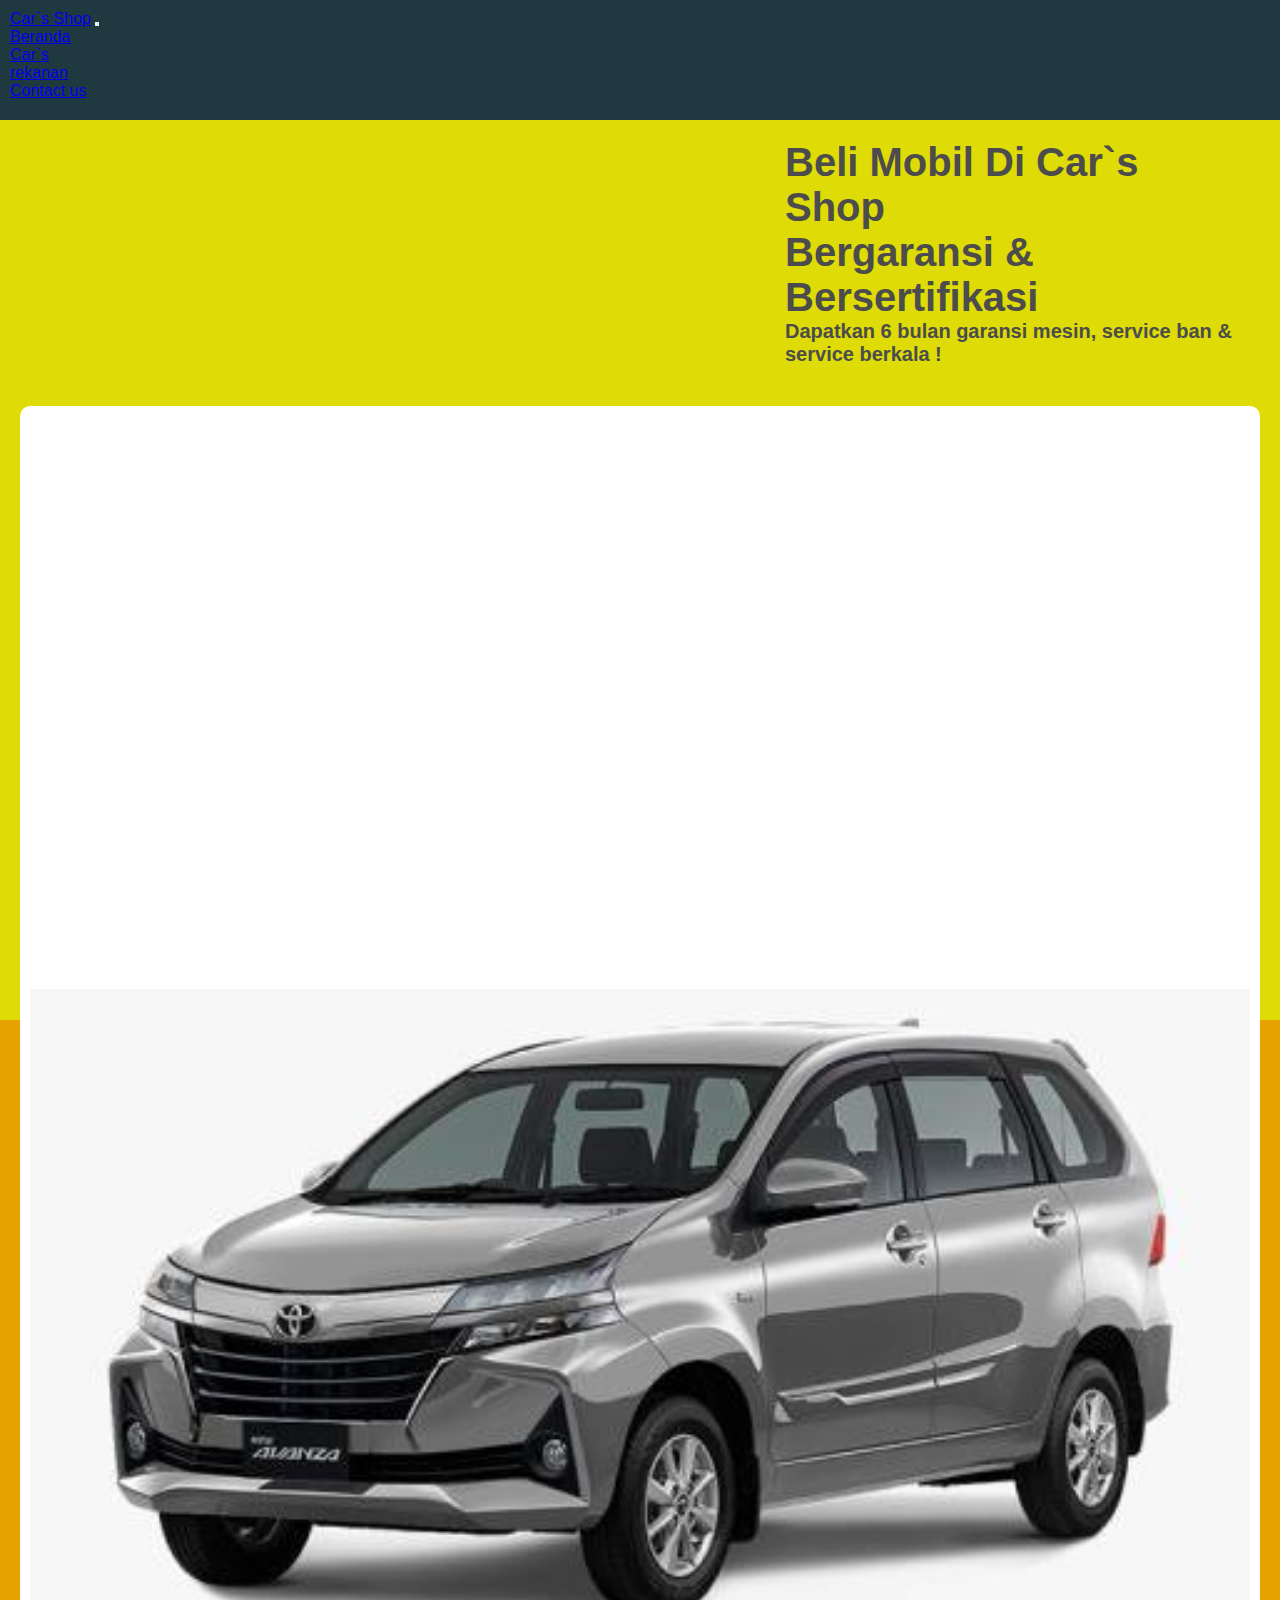
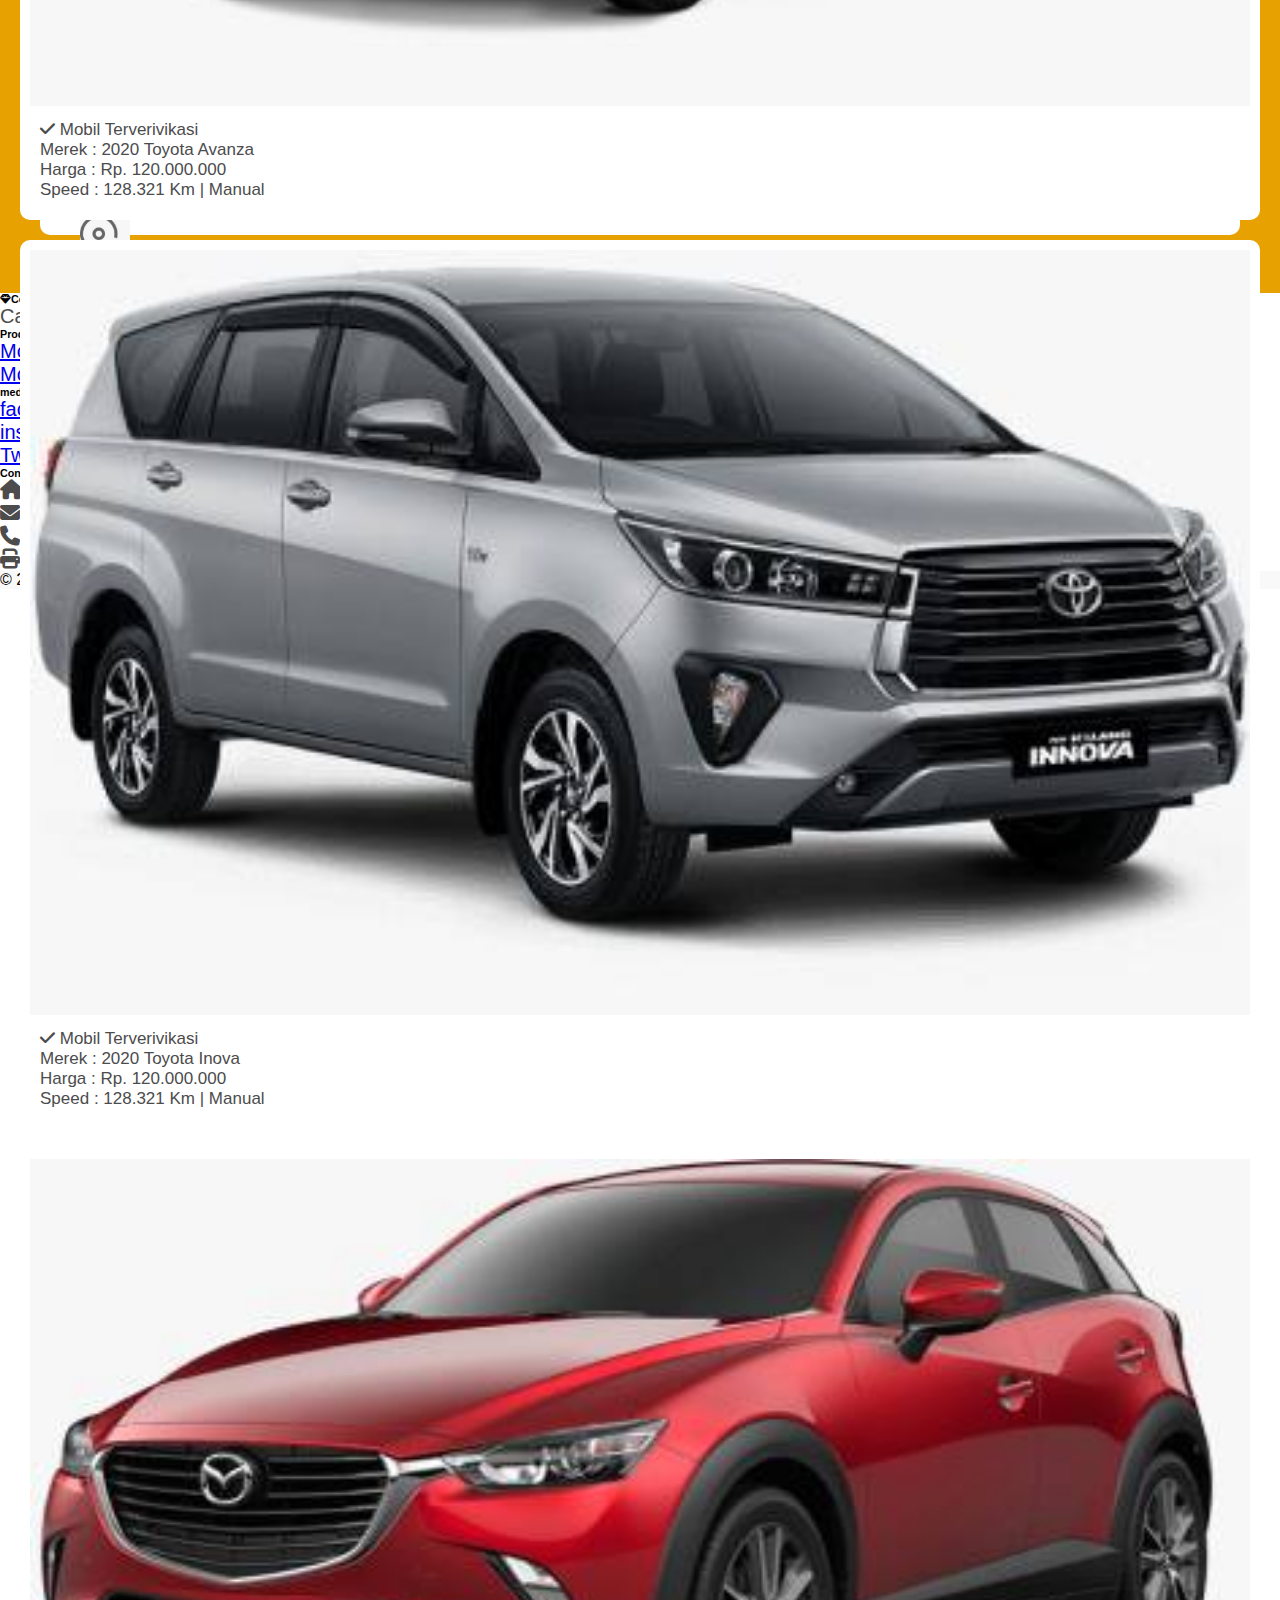
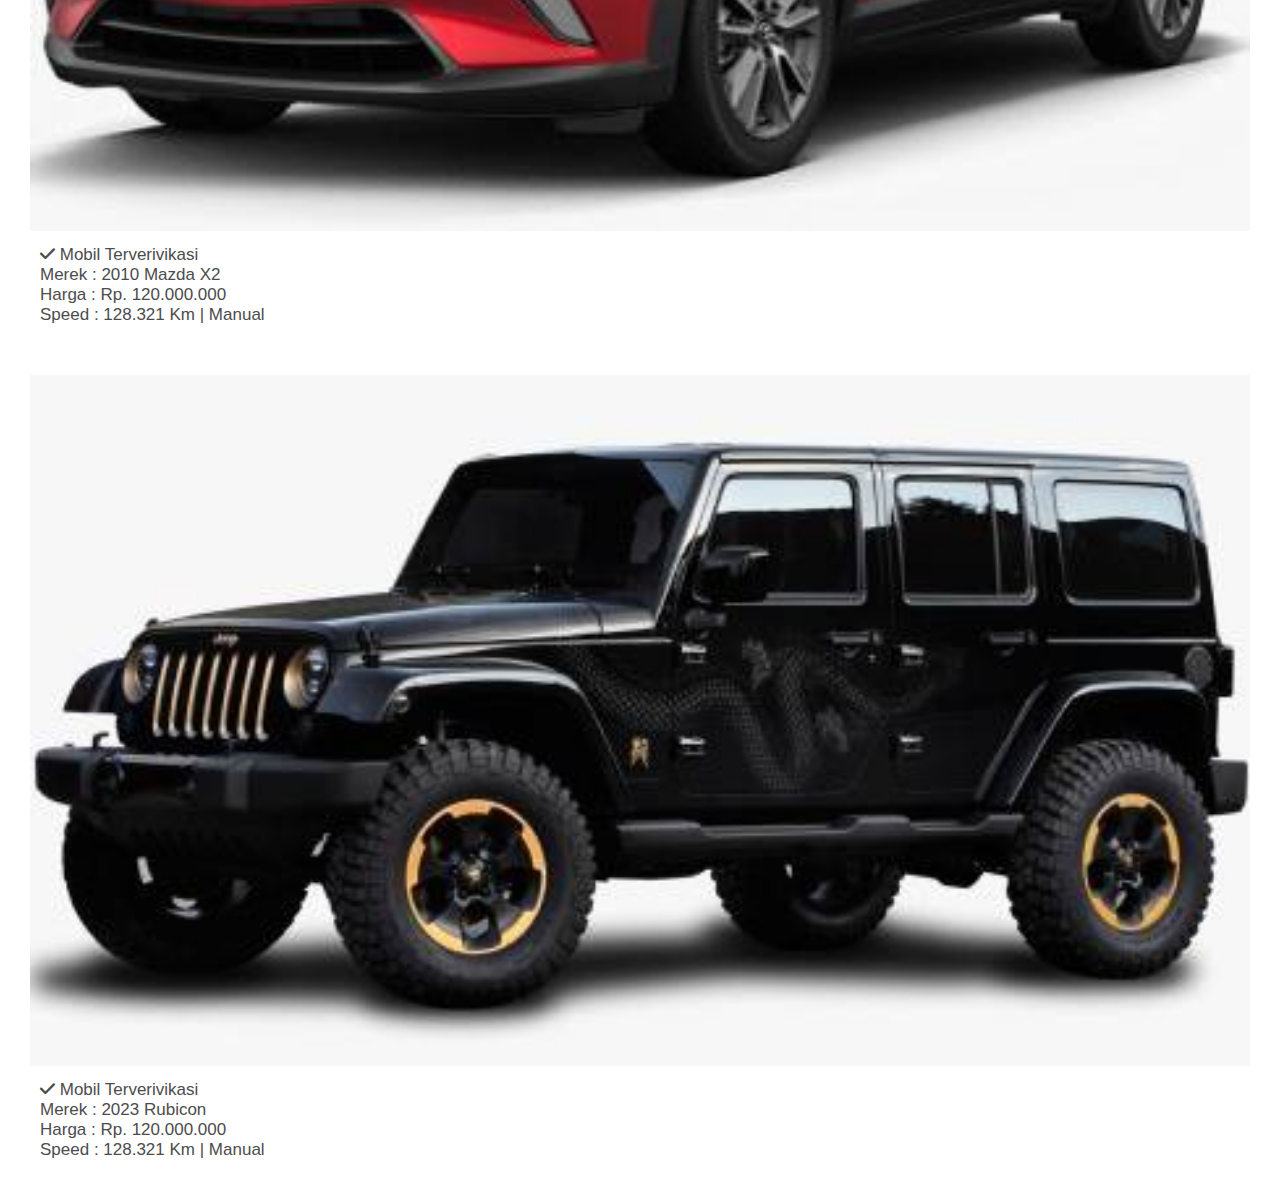
<file: index.html>
<!DOCTYPE html>
<html lang="en">
  <head>
    <meta charset="utf-8" />
    <meta name="viewport" content="width=device-width, initial-scale=1" />
    <title>Showroom mobil</title>
    <link
      href="https://cdn.jsdelivr.net/npm/bootstrap@5.3.0-alpha3/dist/css/bootstrap.min.css"
      rel="stylesheet"
      integrity="sha384-KK94CHFLLe+nY2dmCWGMq91rCGa5gtU4mk92HdvYe+M/SXH301p5ILy+dN9+nJOZ"
      crossorigin="anonymous"
    />
    <link
      rel="stylesheet"
      href="https://cdnjs.cloudflare.com/ajax/libs/font-awesome/6.4.0/css/all.min.css"
    />
    <link
      href="https://cdn.datatables.net/v/bs5/dt-1.13.4/datatables.min.css"
      rel="stylesheet"
    />
    <link
      rel="stylesheet"
      href="https://cdn.datatables.net/responsive/2.4.1/css/responsive.bootstrap4.min.css"
    />

    <link rel="stylesheet" href="style.css" />
  </head>
  <body>
    <img src="img/bg.jpg" alt="" class="bg-image" />
    <div class="">
      <div class="container">
        <nav class="navbar navbar-expand-sm navbar-dark fixed-top">
          <div class="container-fluid">
            <a class="navbar-brand" href="#">Car`s Shop</a>
            <button
              class="navbar-toggler"
              type="button"
              data-bs-toggle="collapse"
              data-bs-target="#navbarNav"
              aria-controls="navbarNav"
              aria-expanded="false"
              aria-label="Toggle navigation"
            >
              <span class="navbar-toggler-icon"></span>
            </button>
            <div
              class="collapse navbar-collapse flex-grow-1 text-right"
              id="navbarNav"
            >
              <ul class="navbar-nav ms-auto flex-nowrap">
                <li class="nav-item">
                  <a class="nav-link active" aria-current="page" href="#"
                    >Beranda</a
                  >
                </li>
                <li class="nav-item">
                  <a class="nav-link" href="#listt">Car`s</a>
                </li>
                <li class="nav-item">
                  <a class="nav-link" href="#rekanann">rekanan</a>
                </li>
                <li class="nav-item">
                  <a class="nav-link" href="#contact us">Contact us</a>
                </li>
              </ul>
            </div>
          </div>
        </nav>
        <div class="content-text d-flex justify-content-start">
          <div class="col-1">
            <h1>
              Pilih Mobil <br />
              Langsung <br />
              Di Kirim
            </h1>
            <form action="#">
              <div class="form-group">
                <input
                  type="search"
                  placeholder="Search..."
                  class="search"
                  id=""
                />
              </div>
            </form>
          </div>
          <div class="col-1" id="cars">
            <div class="image">
              <img src="img/mobil_2.png" alt="" />
              
            </div>
          </div>
        </div>
      </div>

      <!-- list mobil -->
      <div id="listt">
      <div class="list">
        <h3>
          Beli Mobil Di Car`s Shop <br />
          Bergaransi & Bersertifikasi
          <p>Dapatkan 6 bulan garansi mesin, service ban & service berkala !</p>
        </h3>

        <div class="row">
          <div class="col-md-3">
            <div class="tile">
              <img src="img/mobil_3.jpg" width="300" class="list-cars" alt="" />
              <div class="tile-body">
                <p class="text-info">
                  <span class="badge bg-info"
                    ><i class="fas fa-check"></i
                  ></span>
                  Mobil Terverivikasi
                </p>
                <p>Merek : 2020 Toyota Avanza</p>
                <p>Harga : Rp. 120.000.000</p>
                <p class="text-muted">Speed : 128.321 Km | Manual</p>
              </div>
            </div>
          </div>
          <div class="col-md-3">
            <div class="tile">
              <img src="img/mobil_4.jpg" width="300" class="list-cars" alt="" />
              <div class="tile-body">
                <p class="text-info">
                  <span class="badge bg-info"
                    ><i class="fas fa-check"></i
                  ></span>
                  Mobil Terverivikasi
                </p>
                <p>Merek : 2020 Toyota Inova</p>
                <p>Harga : Rp. 120.000.000</p>
                <p class="text-muted">Speed : 128.321 Km | Manual</p>
              </div>
            </div>
          </div>
          <div class="col-md-3">
            <div class="tile">
              <img src="img/mobil_1.jpg" width="300" class="list-cars" alt="" />
              <div class="tile-body">
                <p class="text-info">
                  <span class="badge bg-info"
                    ><i class="fas fa-check"></i
                  ></span>
                  Mobil Terverivikasi
                </p>
                <p>Merek : 2010 Mazda X2</p>
                <p>Harga : Rp. 120.000.000</p>
                <p class="text-muted">Speed : 128.321 Km | Manual</p>
              </div>
            </div>
          </div>
          <div class="col-md-3">
            <div class="tile">
              <img src="img/mobil_2.jpg" width="300" class="list-cars" alt="" />
              <div class="tile-body">
                <p class="text-info">
                  <span class="badge bg-info"
                    ><i class="fas fa-check"></i
                  ></span>
                  Mobil Terverivikasi
                </p>
                <p>Merek : 2023 Rubicon</p>
                <p>Harga : Rp. 120.000.000</p>
                <p class="text-muted">Speed : 128.321 Km | Manual</p>
              </div>
            </div>
          </div>
        </div>
      </div>
        <!-- list mobil end -->

        <!-- lis rekanan -->
        <div id="rekanann">
        <div class="rekanan mb-5">
          <h3>Daftar Rekanan</h3>
          <div class="row">
            <div class="col-md-4">
              <div class="tile">
                <div class="tile-body">
                  <div class="row">
                    <div class="col-2">
                      <img src="img/location.jpg" width="50" alt="" />
                    </div>
                    <div class="col-7 text-location">
                      <a href="#" style="text-decoration: none"
                        ><p>Jl. seturan No 15 Yogyakarta</p></a
                      >
                    </div>
                  </div>
                </div>
              </div>
            </div>
            <div class="col-md-4">
              <div class="tile">
                <div class="tile-body">
                  <div class="row">
                    <div class="col-2">
                      <img src="img/location.jpg" width="50" alt="" />
                    </div>
                    <div class="col-7 text-location">
                      <a href="#" style="text-decoration: none"
                        ><p>Jl. Maguwo harjo No 32 Yogyakarta</p></a
                      >
                    </div>
                  </div>
                </div>
              </div>
            </div>
            <div class="col-md-4">
              <div class="tile">
                <div class="tile-body">
                  <div class="row">
                    <div class="col-2">
                      <img src="img/location.jpg" width="50" alt="" />
                    </div>
                    <div class="col-7 text-location">
                      <a href="#" style="text-decoration: none"
                        ><p>Jl. wahid hasyim No 01 Yogyakarta</p></a
                      >
                    </div>
                  </div>
                </div>
              </div>
            </div>
            <div class="col-md-4">
              <div class="tile">
                <div class="tile-body">
                  <div class="row">
                    <div class="col-2">
                      <img src="img/location.jpg" width="50" alt="" />
                    </div>
                    <div class="col-7 text-location">
                      <a href="#" style="text-decoration: none"
                        ><p>Jl. Dr.Sutomo No 24 Yogyakarta</p></a
                      >
                    </div>
                  </div>
                </div>
              </div>
            </div>
            <div class="col-md-4">
              <div class="tile">
                <div class="tile-body">
                  <div class="row">
                    <div class="col-2">
                      <img src="img/location.jpg" width="50" alt="" />
                    </div>
                    <div class="col-7 text-location">
                      <a href="#" style="text-decoration: none"
                        ><p>Jl.perumnas  No 91 Yogyakarta</p></a
                      >
                    </div>
                  </div>
                </div>
              </div>
            </div>
            <div class="col-md-4">
              <div class="tile">
                <div class="tile-body">
                  <div class="row">
                    <div class="col-2">
                      <img src="img/location.jpg" width="50" alt="" />
                    </div>
                    <div class="col-7 text-location">
                      <a href="#" style="text-decoration: none"
                        ><p>Jl. babarsari No 02 Yogyakarta</p></a
                      >
                    </div>
                  </div>
                </div>
              </div>
            </div>
          </div>
          <div class="d-flex justify-content-center align-items-center">
            <a class="btn btn-primary" href="./coming soon.html">show all</a>
            
          </div>
        </div>
      </div>
        <!-- end list rekanan -->

        <!-- Footer -->
        <div id="contact us">
          <footer class="text-center text-lg-start bg-white text-muted">
            <section class="">
              <div class="container text-center text-md-start mt-5">
                <div class="row mt-3">
                  <div class="col-md-3 col-lg-4 col-xl-3 mx-auto mb-4">
                    <h6 class="text-uppercase fw-bold mb-4">
                      <i class="fas fa-gem me-3 text-secondary"></i>Company name
                    </h6>
                    <p>
                    Carshop adalah showroom mobil yang 
                    menghadirkan beragam mobil bekas dan baru
                    mulai dari berbagai macam merek.

                    </p>
                  </div>
  
                  <div class="col-md-2 col-lg-2 col-xl-2 mx-auto mb-4">
                    <!-- Links -->
                    <h6 class="text-uppercase fw-bold mb-4">Products</h6>
                    <p>
                      <a href="./coming soon.html" class="text-reset">Mobil Baru</a>
                    </p>
                    <p>
                      <a href="./coming soon.html" class="text-reset">Mobil bekas</a>
                    </p>
                  </div>
  
                  <div class="col-md-3 col-lg-2 col-xl-2 mx-auto mb-4">
                    <h6 class="text-uppercase fw-bold mb-4">media sosial</h6>
                    <p>
                      <a href="https://www.facebook.com/daud.daud.75470" class="text-reset">facebook</a>
                    </p>
                    <p>
                      <a href="https://www.instagram.com/l3sansss/" class="text-reset">instagram</a>
                    </p>
                    <p>
                      <a href="https://www.twiter.com/daud_sipata/" class="text-reset">Twiter</a>
                    </p>
                  </div>
  
                  <div class="col-md-4 col-lg-3 col-xl-3 mx-auto mb-md-0 mb-4">
                    <h6 class="text-uppercase fw-bold mb-4">Contact</h6>
                    <p>
                      <i class="fas fa-home me-3 text-secondary"></i> Yogyakarta Jalan Wahid Hasyim No 31. Indonesia
                    </p>
                    <p>
                      <i class="fas fa-envelope me-3 text-secondary"></i>
                      daud.sipata12345@gmail.com.com
                    </p>
                    <p>
                      <i class="fas fa-phone me-3 text-secondary"></i> +  + 321231289
                    </p>
                    <p>
                      <i class="fas fa-print me-3 text-secondary"></i> + 6281245248781
                    </p>
                  </div>
                </div>
              </div>
            </section>
            <div
              class="text-center p-4"
              style="background-color: rgba(0, 0, 0, 0.025)"
            >
              © 2023 Copyright Car`s Shop
            </div>
          </footer>
          <!-- End Footer -->
        </div>
      </div>
      <script
        src="https://code.jquery.com/jquery-3.6.4.js"
        integrity="sha256-a9jBBRygX1Bh5lt8GZjXDzyOB+bWve9EiO7tROUtj/E="
        crossorigin="anonymous"
      ></script>
      <script src="https://cdn.datatables.net/1.13.4/js/jquery.dataTables.min.js"></script>
      <script src="https://cdn.datatables.net/v/bs5/dt-1.13.4/datatables.min.js"></script>
      <script src="https://cdn.datatables.net/responsive/2.4.1/js/dataTables.responsive.min.js"></script>
      <script src="https://cdn.datatables.net/responsive/2.4.1/js/responsive.bootstrap4.min.js"></script>
      <script
        src="https://cdn.jsdelivr.net/npm/bootstrap@5.3.0-alpha3/dist/js/bootstrap.bundle.min.js"
        integrity="sha384-ENjdO4Dr2bkBIFxQpeoTz1HIcje39Wm4jDKdf19U8gI4ddQ3GYNS7NTKfAdVQSZe"
        crossorigin="anonymous"
      ></script>
      <script>
        $(document).ready(function () {
          $("#showroom").DataTable();
        });
      </script>
      <script>
        const navEl = document.querySelector(".navbar");
  
        window.addEventListener("scroll", () => {
          if (window.scrollY >= 56) {
            navEl.classList.add("navbar-scrolled");
          } else if (window.screenY <= 56) {
            navEl.classList.remove("navbar-scrolled");
          }
        });
      </script>
    </body>
  </html>
</file>
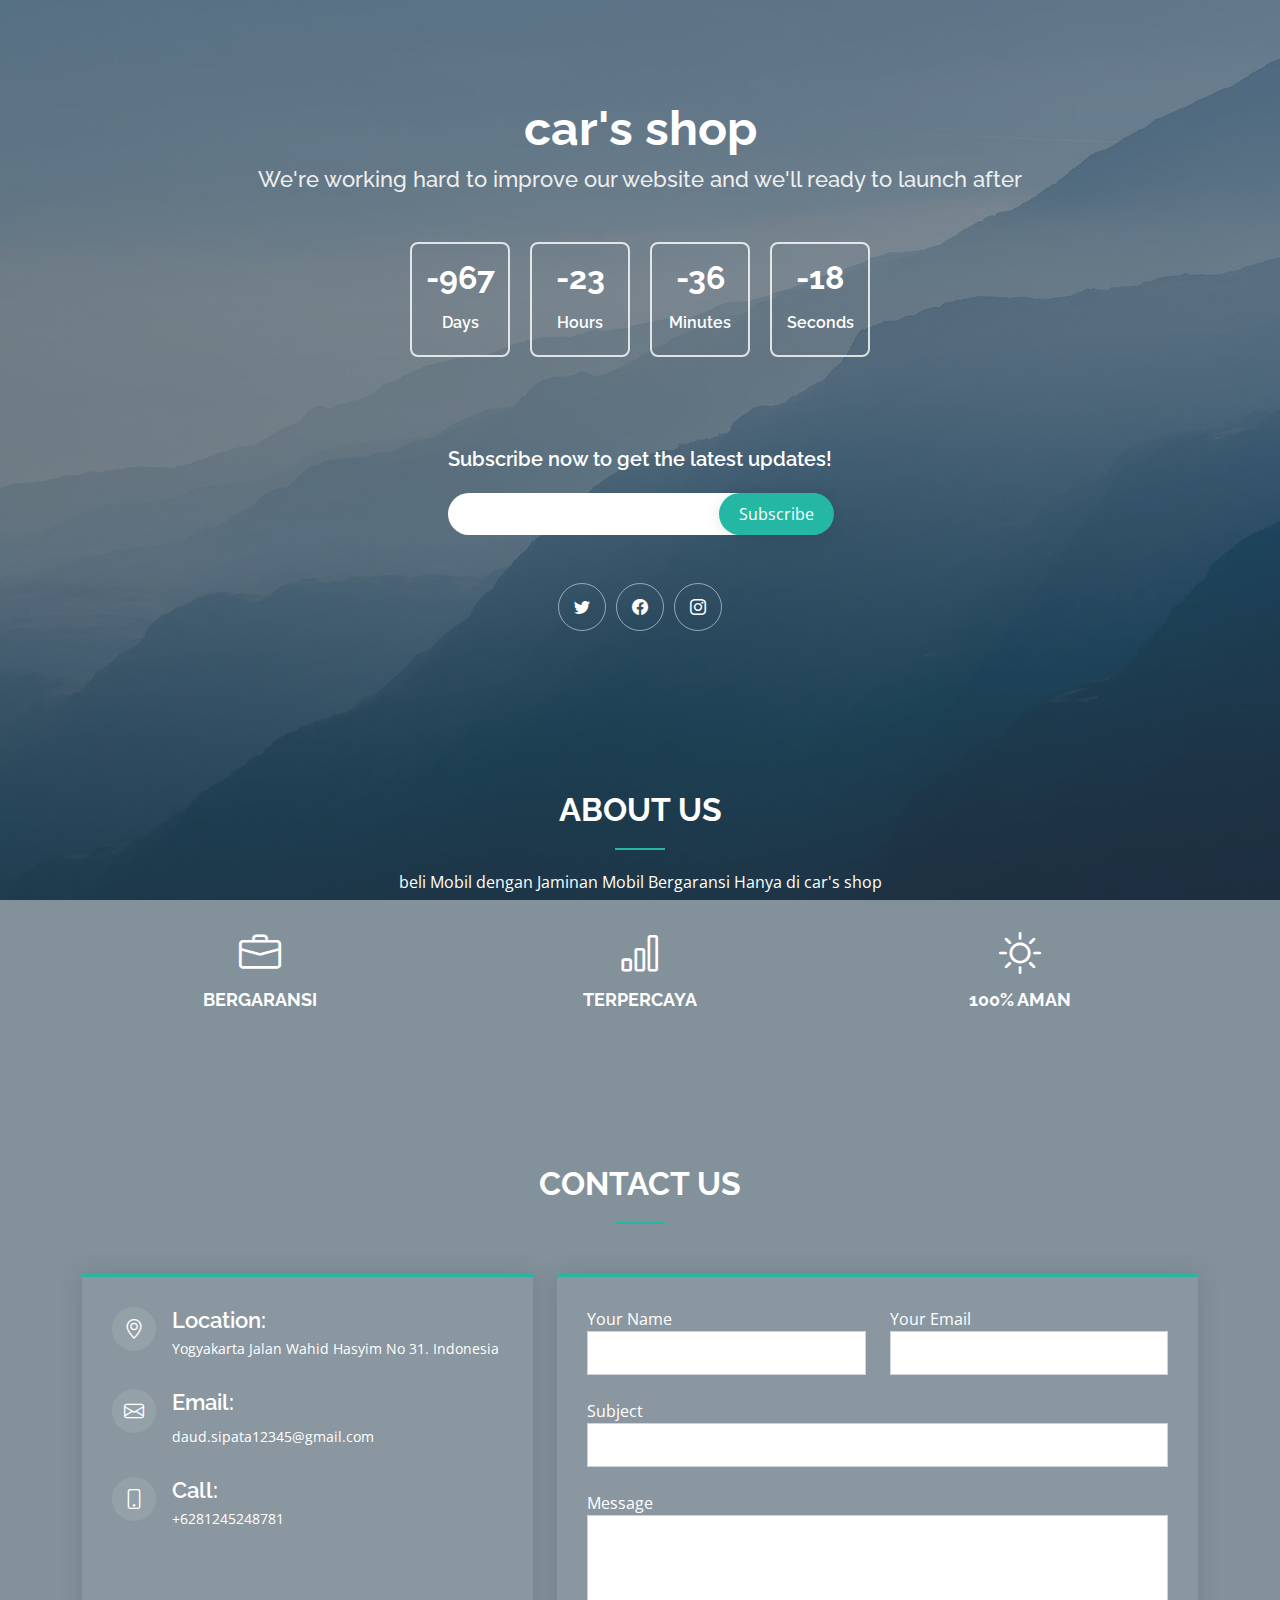
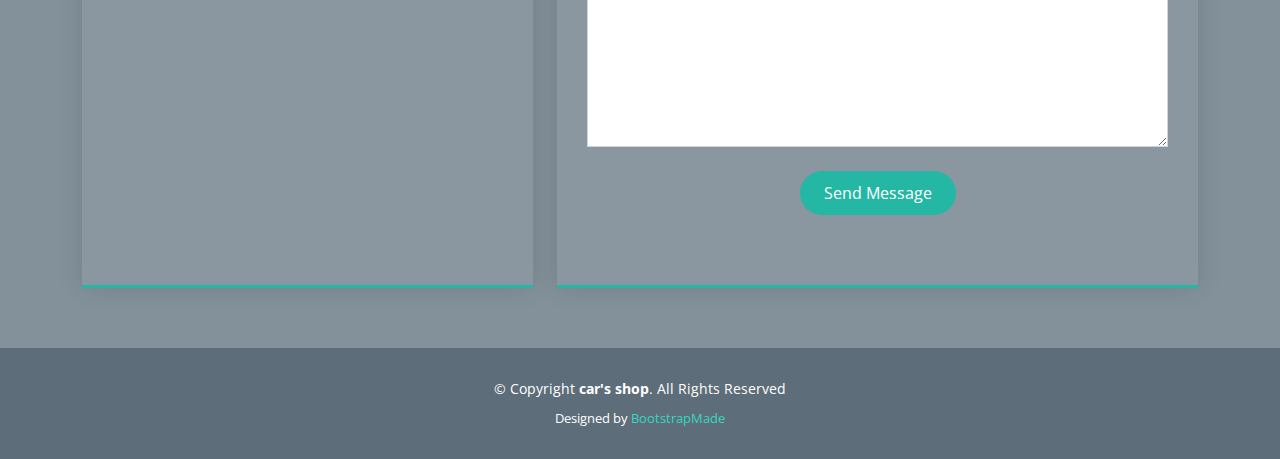
<file: coming soon.html>
<!DOCTYPE html>
<html lang="en">

<head>
  <meta charset="utf-8">
  <meta content="width=device-width, initial-scale=1.0" name="viewport">
  <title>coming soon</title>
  <meta content="" name="description">
  <meta content="" name="keywords">

  <!-- Favicons -->
  <link href="assets/img/favicon.png" rel="icon">
  <link href="assets/img/apple-touch-icon.png" rel="apple-touch-icon">

  <!-- Google Fonts -->
  <link href="https://fonts.googleapis.com/css?family=Open+Sans:300,300i,400,400i,600,600i,700,700i|Raleway:300,300i,400,400i,600,600i,700,700i" rel="stylesheet">

  <!-- Vendor CSS Files -->
  <link href="assets/vendor/bootstrap/css/bootstrap.min.css" rel="stylesheet">
  <link href="assets/vendor/bootstrap-icons/bootstrap-icons.css" rel="stylesheet">

  <!-- Template Main CSS File -->
  <link href="assets/css/style.css" rel="stylesheet">

  <!-- =======================================================
  * Template Name: Maundy
  * Updated: Mar 09 2023 with Bootstrap v5.2.3
  * Template URL: https://bootstrapmade.com/maundy-free-coming-soon-bootstrap-theme/
  * Author: BootstrapMade.com
  * License: https://bootstrapmade.com/license/
  ======================================================== -->
</head>

<body>

  <!-- ======= Header ======= -->
  <div id="comingsoon">
  <header id="header" class="d-flex align-items-center">
    <div class="container d-flex flex-column align-items-center">

      <h1>car's shop</h1>
      <h2>We're working hard to improve our website and we'll ready to launch after</h2>
      <div class="countdown d-flex justify-content-center" data-count="2023/12/3">
        <div>
          <h3>%d</h3>
          <h4>Days</h4>
        </div>
        <div>
          <h3>%h</h3>
          <h4>Hours</h4>
        </div>
        <div>
          <h3>%m</h3>
          <h4>Minutes</h4>
        </div>
        <div>
          <h3>%s</h3>
          <h4>Seconds</h4>
        </div>
      </div>

      <div class="subscribe">
        <h4>Subscribe now to get the latest updates!</h4>
        <form action="forms/notify.php" method="post" role="form" class="php-email-form">
          <div class="subscribe-form">
            <input type="email" name="email" required><input type="submit" value="Subscribe">
          </div>
          <div class="mt-2">
            <div class="loading">Loading</div>
            <div class="error-message"></div>
            <div class="sent-message">Your notification request was sent. Thank you!</div>
          </div>
        </form>
      </div>

      <div class="social-links text-center">
        <a href="https://www.twiter.com/daud_sipata/" class="twitter"><i class="bi bi-twitter"></i></a>
        <a href="https://www.facebook.com/daud.daud.75470" class="facebook"><i class="bi bi-facebook"></i></a>
        <a href="https://www.instagram.com/l3sansss/" class="instagram"><i class="bi bi-instagram"></i></a>
      </div>

    </div>
  </header><!-- End #header -->

  <main id="main">

    <!-- ======= About Us Section ======= -->
    <section id="about" class="about">
      <div class="container">

        <div class="section-title">
          <h2>About Us</h2>
          <p>beli Mobil dengan Jaminan Mobil Bergaransi Hanya di car's shop </p>
        </div>

        <div class="row mt-2">
          <div class="col-lg-4 col-md-6 icon-box">
            <div class="icon"><i class="bi bi-briefcase"></i></div>
            <h4 class="title"><a href="">Bergaransi</a></h4>
          </div>
          <div class="col-lg-4 col-md-6 icon-box">
            <div class="icon"><i class="bi bi-bar-chart"></i></div>
            <h4 class="title"><a href="">Terpercaya</a></h4>
          </div>
          <div class="col-lg-4 col-md-6 icon-box">
            <div class="icon"><i class="bi bi-brightness-high"></i></div>
            <h4 class="title"><a href="">100% Aman</a></h4>            
          </div>
        </div>

      </div>
    </section><!-- End About Us Section -->

    <!-- ======= Contact Us Section ======= -->
    <section id="contact" class="contact">
      <div class="container">

        <div class="section-title">
          <h2>Contact Us</h2>
        </div>

        <div class="row">

          <div class="col-lg-5 d-flex align-items-stretch">
            <div class="info">
              <div class="address">
                <i class="bi bi-geo-alt"></i>
                <h4>Location:</h4>
                <p>Yogyakarta Jalan Wahid Hasyim No 31. Indonesia</p>
              </div>

              <div class="email">
                <i class="bi bi-envelope"></i>
                <h4>Email:</h4>
                <p>daud.sipata12345@gmail.com</p>
              </div>

              <div class="phone">
                <i class="bi bi-phone"></i>
                <h4>Call:</h4>
                <p>+6281245248781</p>
              </div>

              <iframe src="https://www.google.com/maps/embed?pb=!1m18!1m12!1m3!1d3953.230027434217!2d110.39665137514334!3d-7.765413592253867!2m3!1f0!2f0!3f0!3m2!1i1024!2i768!4f13.1!3m3!1m2!1s0x2e7a5908cffe70f5%3A0xaac1f06313eb8afb!2sKost%20Putra%20Cahaya%203!5e0!3m2!1sid!2sid!4v1684175784678!5m2!1sid!2sid" frameborder="0" style="border:0; width: 100%; height: 290px;" allowfullscreen></iframe>
            </div>

          </div>

          <div class="col-lg-7 mt-5 mt-lg-0 d-flex align-items-stretch">
            <form action="forms/contact.php" method="post" role="form" class="php-email-form">
              <div class="row">
                <div class="form-group col-md-6">
                  <label for="name">Your Name</label>
                  <input type="text" name="name" class="form-control" id="name" required>
                </div>
                <div class="form-group col-md-6 mt-3 mt-md-0">
                  <label for="name">Your Email</label>
                  <input type="email" class="form-control" name="email" id="email" required>
                </div>
              </div>
              <div class="form-group mt-3">
                <label for="name">Subject</label>
                <input type="text" class="form-control" name="subject" id="subject" required>
              </div>
              <div class="form-group mt-3">
                <label for="name">Message</label>
                <textarea class="form-control" name="message" rows="10" required></textarea>
              </div>
              <div class="my-3">
                <div class="loading">Loading</div>
                <div class="error-message"></div>
                <div class="sent-message">Your message has been sent. Thank you!</div>
              </div>
              <div class="text-center"><button type="submit">Send Message</button></div>
            </form>
          </div>

        </div>

      </div>
    </section><!-- End Contact Us Section -->

  </main><!-- End #main -->

  <!-- ======= Footer ======= -->
  <footer id="footer">
    <div class="container">
      <div class="copyright">
        &copy; Copyright <strong><span>car's shop</span></strong>. All Rights Reserved
      </div>
      <div class="credits">
        <!-- All the links in the footer should remain intact. -->
        <!-- You can delete the links only if you purchased the pro version. -->
        <!-- Licensing information: https://bootstrapmade.com/license/ -->
        <!-- Purchase the pro version with working PHP/AJAX contact form: https://bootstrapmade.com/maundy-free-coming-soon-bootstrap-theme/ -->
        Designed by <a href="https://bootstrapmade.com/">BootstrapMade</a>
      </div>
    </div>
  </div>
  </footer><!-- End #footer -->

  <a href="#" class="back-to-top d-flex align-items-center justify-content-center"><i class="bi bi-arrow-up-short"></i></a>

  <!-- Vendor JS Files -->
  <script src="assets/vendor/bootstrap/js/bootstrap.bundle.min.js"></script>
  <script src="assets/vendor/php-email-form/validate.js"></script>

  <!-- Template Main JS File -->
  <script src="assets/js/main.js"></script>

</body>

</html>
</file>
<file: style.css>
* {
  padding: 0;
  margin: 0;
  font-family: Arial, Helvetica, sans-serif;
}

.bg-image {
  width: 100%;
  height: 70vh;
  object-fit: cover;
  position: absolute;
  top: 0;
  left: 0;
  z-index: -1;
  filter: brightness(0.6);
}

.container-fluid {
  margin: 10px;
}

.navbar {
  transition: all 0.5s;
}

.navbar-scrolled {
  background-color: black;
  box-shadow: 0 3px 10px rgba(0, green0, 0, 0.15);
}

.col-1,
.col-2,
.col-3,
.col-6 {
  padding: 10px;
  margin: 10px;
  /* margin-left: 20px; */
  border-radius: 10px;
  float: left;
}

.content-text h1 {
  margin-top: 180px;
  color: white;
}

.content-text img {
  margin-top: 180px;
}

.col-1 {
  width: 50%;
  margin-right: 115px;
}

.search {
  width: 80%;
  height: 50px;
  outline: none;
  padding: 5px;
  margin-top: 10px;
}

.list {
  width: 100%;
  /* margin-top: 179px; */
  background-color: rgb(222, 219, 7);
  position: relative;
  height: 100vh;
}

.list h3 {
  margin: 20px;
  padding: 20px;
  font-size: 40px;
  margin-top: 20px;
  color: rgb(76, 76, 77);
}

.list h1,
p {
  font-size: 20px;
  color: rgb(76, 76, 77);
}

.tile {
  background-color: #fff;
  margin: 20px;
  padding: 10px;
  border-radius: 10px;
}

.tile-body {
  background-color: #fff;
  padding: 10px;
}

.tile-body p {
  font-size: 17px;
  padding: 5;
  margin: 0.5;
}

.list-cars {
  width: 100%;
}

.rekanan {
  background-color: #e7a202;
  padding: 20px;
}

.rekanan h3 {
  margin: 20px;
  padding: 20px;
  font-size: 40px;
  margin-top: 20px;
  color: white;
}

.text-location {
  margin-top: 35px;
}

@media only screen and (max-width: 740px) {
  .bg-image {
    width: 100%;
    /* height: 60vh; */
  }

  .col-1 {
    width: 100%;
  }

  #cars {
    display: none;
  }

  .search {
    width: 90%;
  }

  .content-text h1 {
    margin-top: 120px;
    color: white;
  }

  .list {
    width: 90%;
    /* margin-top: 179px; */
    background-color: rgb(222, 219, 7);
  }

  .list h3 {
    margin: 20px;
    padding: 20px;
    margin-top: 20px;
    font-size: 18px;
    color: rgb(76, 76, 77);
  }

  .list h1,
  p {
    color: rgb(76, 76, 77);
  }

  .list-cars {
    width: 100%;
  }

  .rekanan h3 {
    margin: 20px;
    padding: 20px;
    font-size: 40px;
    margin-top: 20px;
    color: white;
  }

  .text-location {
    margin-top: 24px;
  }

  .list {
    height: 400vh;
  }
}

@media only screen and (max-width: 800px) {
  .bg-image {
    width: 100%;
  }

  .col-1 {
    width: 100%;
  }

  #cars {
    display: none;
  }

  .search {
    width: 90%;
  }

  .content-text h1 {
    margin-top: 120px;
    color: white;
  }

  .list {
    width: 100%;
    /* margin-top: 179px; */
    background-color: rgb(222, 219, 7);
  }

  .list h3 {
    margin: 20px;
    padding: 20px;
    margin-top: 20px;
    font-size: 18px;
    color: rgb(76, 76, 77);
  }

  .list h1,
  p {
    color: rgb(76, 76, 77);
  }

  .list-cars {
    width: 100%;
  }
}
</file>
<file: assets/css/style.css>
/**
* Template Name: Maundy
* Updated: Mar 09 2023 with Bootstrap v5.2.3
* Template URL: https://bootstrapmade.com/maundy-free-coming-soon-bootstrap-theme/
* Author: BootstrapMade.com
* License: https://bootstrapmade.com/license/
*/

/*--------------------------------------------------------------
# General
--------------------------------------------------------------*/
body {
  font-family: "Open Sans", sans-serif;
  color: #fff;
  background: url("../img/bg.jpg") top center no-repeat;
  background-size: cover;
  position: relative;
}

body::before {
  content: "";
  position: absolute;
  left: 0;
  right: 0;
  top: 0;
  bottom: 0;
  background: rgba(49, 71, 89, 0.6);
}

@media (min-width: 1024px) {
  body {
    background-attachment: fixed;
  }
}

a {
  color: #24b7a4;
  text-decoration: none;
}

a:hover {
  color: #36d8c3;
  text-decoration: none;
}

h1,
h2,
h3,
h4,
h5,
h6 {
  font-family: "Raleway", sans-serif;
}

#main {
  position: relative;
}

/*--------------------------------------------------------------
# Back to top button
--------------------------------------------------------------*/
.back-to-top {
  position: fixed;
  visibility: hidden;
  opacity: 0;
  right: 15px;
  bottom: 15px;
  z-index: 996;
  background: #24b7a4;
  width: 40px;
  height: 40px;
  border-radius: 50px;
  transition: all 0.4s;
}

.back-to-top i {
  font-size: 28px;
  color: #fff;
  line-height: 0;
}

.back-to-top:hover {
  background: #2ed6c0;
  color: #fff;
}

.back-to-top.active {
  visibility: visible;
  opacity: 1;
}

/*--------------------------------------------------------------
# Header
--------------------------------------------------------------*/
#header {
  position: relative;
  width: 100%;
  padding: 100px 0;
  /* countdown */
}

#header h1 {
  margin: 0 0 10px 0;
  font-size: 48px;
  font-weight: 700;
  line-height: 56px;
  color: #fff;
}

#header h2 {
  color: #eee;
  margin-bottom: 40px;
  font-size: 22px;
}

#header .countdown {
  margin-bottom: 80px;
}

#header .countdown div {
  text-align: center;
  border: 2px solid rgba(255, 255, 255, 0.8);
  border-radius: 8px;
  margin: 10px 10px;
  width: 100px;
  padding: 15px 0;
}

#header .countdown div h3 {
  font-weight: 700;
  font-size: 32px;
  margin-bottom: 15px;
}

#header .countdown div h4 {
  font-size: 16px;
  font-weight: 600;
}

@media (max-width: 575px) {
  #header .countdown div {
    width: 70px;
    padding: 10px 0;
    margin: 10px 8px;
  }

  #header .countdown div h3 {
    font-size: 28px;
    margin-bottom: 10px;
  }

  #header .countdown div h4 {
    font-size: 14px;
    font-weight: 500;
  }
}

#header .subscribe {
  font-size: 15px;
  text-align: center;
}

#header .subscribe h4 {
  font-size: 20px;
  font-weight: 600;
  color: #fff;
  position: relative;
  padding-bottom: 12px;
}

#header .subscribe .subscribe-form {
  min-width: 300px;
  margin-top: 10px;
  background: #fff;
  padding: 6px 10px;
  position: relative;
  border-radius: 50px;
  text-align: left;
}

#header .subscribe .subscribe-form input[type=email] {
  border: 0;
  padding: 4px 8px;
  width: calc(100% - 100px);
}

#header .subscribe .subscribe-form input[type=submit] {
  position: absolute;
  top: 0;
  right: -2px;
  bottom: 0;
  border: 0;
  background: none;
  font-size: 16px;
  padding: 0 20px;
  background: #24b7a4;
  color: #fff;
  transition: 0.3s;
  border-radius: 50px;
  box-shadow: 0px 2px 15px rgba(0, 0, 0, 0.1);
}

#header .subscribe .subscribe-form input[type=submit]:hover {
  background: #22ae9c;
}

#header .subscribe .error-message {
  display: none;
  color: #ed3c0d;
  text-align: center;
  padding: 15px;
  font-weight: 600;
}

#header .subscribe .sent-message {
  display: none;
  color: #18d26e;
  text-align: center;
  padding: 15px;
  font-weight: 600;
}

#header .subscribe .loading {
  display: none;
  text-align: center;
  padding: 15px;
}

#header .subscribe .loading:before {
  content: "";
  display: inline-block;
  border-radius: 50%;
  width: 24px;
  height: 24px;
  margin: 0 10px -6px 0;
  border: 3px solid #18d26e;
  border-top-color: #eee;
  animation: animate-loading-notify 1s linear infinite;
}

@keyframes animate-loading-notify {
  0% {
    transform: rotate(0deg);
  }

  100% {
    transform: rotate(360deg);
  }
}

#header .social-links {
  margin-top: 40px;
}

#header .social-links a {
  font-size: 16px;
  color: #fff;
  margin: 0 3px;
  border-radius: 50%;
  width: 48px;
  height: 48px;
  transition: 0.3s;
  border: 1px solid rgba(255, 255, 255, 0.5);
  display: inline-flex;
  align-items: center;
  justify-content: center;
}

#header .social-links a i {
  line-height: 0;
}

#header .social-links a:hover {
  background: #24b7a4;
  border-color: #24b7a4;
}

/*--------------------------------------------------------------
# Navigation Menu
--------------------------------------------------------------*/
/**
* Desktop Navigation 
*/
.navbar {
  padding: 0;
}

.navbar ul {
  margin: 0;
  padding: 0;
  display: flex;
  list-style: none;
  align-items: center;
}

.navbar li {
  position: relative;
}

.navbar a,
.navbar a:focus {
  display: flex;
  align-items: center;
  justify-content: space-between;
  padding: 10px 0 10px 30px;
  font-family: "Raleway", sans-serif;
  font-size: 16px;
  font-weight: 700;
  color: #3a5469;
  white-space: nowrap;
  transition: 0.3s;
}

.navbar a i,
.navbar a:focus i {
  font-size: 12px;
  line-height: 0;
  margin-left: 5px;
}

.navbar a:hover,
.navbar .active,
.navbar .active:focus,
.navbar li:hover>a {
  color: #24b7a4;
}

.navbar .getstarted,
.navbar .getstarted:focus {
  background: #24b7a4;
  padding: 8px 20px;
  margin-left: 30px;
  border-radius: 4px;
  color: #fff;
}

.navbar .getstarted:hover,
.navbar .getstarted:focus:hover {
  color: #fff;
  background: #28ccb7;
}

.navbar .dropdown ul {
  display: block;
  position: absolute;
  left: 14px;
  top: calc(100% + 30px);
  margin: 0;
  padding: 10px 0;
  z-index: 99;
  opacity: 0;
  visibility: hidden;
  background: #fff;
  box-shadow: 0px 0px 30px rgba(127, 137, 161, 0.25);
  transition: 0.3s;
  border-radius: 4px;
}

.navbar .dropdown ul li {
  min-width: 200px;
}

.navbar .dropdown ul a {
  padding: 10px 20px;
  font-size: 15px;
  text-transform: none;
  font-weight: 600;
}

.navbar .dropdown ul a i {
  font-size: 12px;
}

.navbar .dropdown ul a:hover,
.navbar .dropdown ul .active:hover,
.navbar .dropdown ul li:hover>a {
  color: #24b7a4;
}

.navbar .dropdown:hover>ul {
  opacity: 1;
  top: 100%;
  visibility: visible;
}

.navbar .dropdown .dropdown ul {
  top: 0;
  left: calc(100% - 30px);
  visibility: hidden;
}

.navbar .dropdown .dropdown:hover>ul {
  opacity: 1;
  top: 0;
  left: 100%;
  visibility: visible;
}

@media (max-width: 1366px) {
  .navbar .dropdown .dropdown ul {
    left: -90%;
  }

  .navbar .dropdown .dropdown:hover>ul {
    left: -100%;
  }
}

/**
* Mobile Navigation 
*/
.mobile-nav-toggle {
  color: #314759;
  font-size: 28px;
  cursor: pointer;
  display: none;
  line-height: 0;
  transition: 0.5s;
}

.mobile-nav-toggle.bi-x {
  color: #fff;
}

@media (max-width: 991px) {
  .mobile-nav-toggle {
    display: block;
  }

  .navbar ul {
    display: none;
  }
}

.navbar-mobile {
  position: fixed;
  overflow: hidden;
  top: 0;
  right: 0;
  left: 0;
  bottom: 0;
  background: rgba(31, 45, 56, 0.9);
  transition: 0.3s;
}

.navbar-mobile .mobile-nav-toggle {
  position: absolute;
  top: 15px;
  right: 15px;
}

.navbar-mobile ul {
  display: block;
  position: absolute;
  top: 55px;
  right: 15px;
  bottom: 15px;
  left: 15px;
  padding: 10px 0;
  border-radius: 10px;
  background-color: #fff;
  overflow-y: auto;
  transition: 0.3s;
}

.navbar-mobile a,
.navbar-mobile a:focus {
  padding: 10px 20px;
  font-size: 15px;
  color: #314759;
}

.navbar-mobile a:hover,
.navbar-mobile .active,
.navbar-mobile li:hover>a {
  color: #24b7a4;
}

.navbar-mobile .getstarted,
.navbar-mobile .getstarted:focus {
  margin: 15px;
}

.navbar-mobile .dropdown ul {
  position: static;
  display: none;
  margin: 10px 20px;
  padding: 10px 0;
  z-index: 99;
  opacity: 1;
  visibility: visible;
  background: #fff;
  box-shadow: 0px 0px 30px rgba(127, 137, 161, 0.25);
}

.navbar-mobile .dropdown ul li {
  min-width: 200px;
}

.navbar-mobile .dropdown ul a {
  padding: 10px 20px;
}

.navbar-mobile .dropdown ul a i {
  font-size: 12px;
}

.navbar-mobile .dropdown ul a:hover,
.navbar-mobile .dropdown ul .active:hover,
.navbar-mobile .dropdown ul li:hover>a {
  color: #24b7a4;
}

.navbar-mobile .dropdown>.dropdown-active {
  display: block;
}

/*--------------------------------------------------------------
# Sections General
--------------------------------------------------------------*/
section {
  padding: 60px 0;
  overflow: hidden;
}

.section-bg {
  background-color: #d8f7f3;
}

.section-title {
  text-align: center;
  padding-bottom: 30px;
}

.section-title h2 {
  font-size: 32px;
  font-weight: bold;
  text-transform: uppercase;
  margin-bottom: 20px;
  padding-bottom: 20px;
  position: relative;
}

.section-title h2::after {
  content: "";
  position: absolute;
  display: block;
  width: 50px;
  height: 2px;
  background: #24b7a4;
  bottom: 0;
  left: calc(50% - 25px);
}

.section-title p {
  margin-bottom: 0;
}

/*--------------------------------------------------------------
# Contact Us
--------------------------------------------------------------*/
.about .icon-box {
  margin-bottom: 20px;
  text-align: center;
}

.about .icon {
  display: flex;
  justify-content: center;
  margin-bottom: 15px;
}

.about .icon i {
  color: #fff;
  font-size: 42px;
  line-height: 0;
}

.about .title {
  font-weight: 700;
  margin-bottom: 15px;
  font-size: 18px;
  text-transform: uppercase;
}

.about .title a {
  color: #fff;
  transition: 0.3s;
}

.about .description {
  line-height: 24px;
  font-size: 14px;
}

/*--------------------------------------------------------------
# Contact Us
--------------------------------------------------------------*/
.contact .info {
  border-top: 3px solid #24b7a4;
  border-bottom: 3px solid #24b7a4;
  padding: 30px;
  background: rgba(255, 255, 255, 0.06);
  width: 100%;
  box-shadow: 0 0 24px 0 rgba(0, 0, 0, 0.12);
}

.contact .info i {
  font-size: 20px;
  color: #fff;
  float: left;
  width: 44px;
  height: 44px;
  background: rgba(255, 255, 255, 0.1);
  display: flex;
  justify-content: center;
  align-items: center;
  border-radius: 50px;
  transition: all 0.3s ease-in-out;
}

.contact .info h4 {
  padding: 0 0 0 60px;
  font-size: 22px;
  font-weight: 600;
  margin-bottom: 5px;
}

.contact .info p {
  padding: 0 0 10px 60px;
  margin-bottom: 20px;
  font-size: 14px;
}

.contact .info .email p {
  padding-top: 5px;
}

.contact .info .social-links {
  padding-left: 60px;
}

.contact .info .social-links a {
  font-size: 18px;
  display: inline-block;
  background: #333;
  color: #fff;
  line-height: 1;
  padding: 8px 0;
  border-radius: 50%;
  text-align: center;
  width: 36px;
  height: 36px;
  transition: 0.3s;
  margin-right: 10px;
}

.contact .info .social-links a:hover {
  background: #24b7a4;
  color: #fff;
}

.contact .info .email:hover i,
.contact .info .address:hover i,
.contact .info .phone:hover i {
  background: #24b7a4;
  color: #fff;
}

.contact .php-email-form {
  width: 100%;
  border-top: 3px solid #24b7a4;
  border-bottom: 3px solid #24b7a4;
  padding: 30px;
  background: rgba(255, 255, 255, 0.06);
  box-shadow: 0 0 24px 0 rgba(0, 0, 0, 0.12);
}

.contact .php-email-form .form-group {
  padding-bottom: 8px;
}

.contact .php-email-form .validate {
  display: none;
  color: red;
  margin: 0 0 15px 0;
  font-weight: 400;
  font-size: 13px;
}

.contact .php-email-form .error-message {
  display: none;
  color: #fff;
  background: #ed3c0d;
  text-align: left;
  padding: 15px;
  font-weight: 600;
}

.contact .php-email-form .error-message br+br {
  margin-top: 25px;
}

.contact .php-email-form .sent-message {
  display: none;
  color: #fff;
  background: #18d26e;
  text-align: center;
  padding: 15px;
  font-weight: 600;
}

.contact .php-email-form .loading {
  display: none;
  background: #fff;
  text-align: center;
  padding: 15px;
}

.contact .php-email-form .loading:before {
  content: "";
  display: inline-block;
  border-radius: 50%;
  width: 24px;
  height: 24px;
  margin: 0 10px -6px 0;
  border: 3px solid #18d26e;
  border-top-color: #eee;
  animation: animate-loading 1s linear infinite;
}

.contact .php-email-form input,
.contact .php-email-form textarea {
  border-radius: 0;
  box-shadow: none;
  font-size: 14px;
}

.contact .php-email-form input {
  height: 44px;
}

.contact .php-email-form textarea {
  padding: 10px 12px;
}

.contact .php-email-form button[type=submit] {
  background: #24b7a4;
  border: 0;
  padding: 10px 24px;
  color: #fff;
  transition: 0.4s;
  border-radius: 50px;
}

.contact .php-email-form button[type=submit]:hover {
  background: #36d8c3;
}

@keyframes animate-loading {
  0% {
    transform: rotate(0deg);
  }

  100% {
    transform: rotate(360deg);
  }
}

/*--------------------------------------------------------------
# Footer
--------------------------------------------------------------*/
#footer {
  background: rgba(38, 55, 69, 0.4);
  padding: 30px 0;
  color: #fff;
  font-size: 14px;
  position: relative;
}

#footer .copyright {
  text-align: center;
}

#footer .credits {
  padding-top: 10px;
  text-align: center;
  font-size: 13px;
  color: #fff;
}

#footer .credits a {
  color: #36d8c3;
}
</file>
